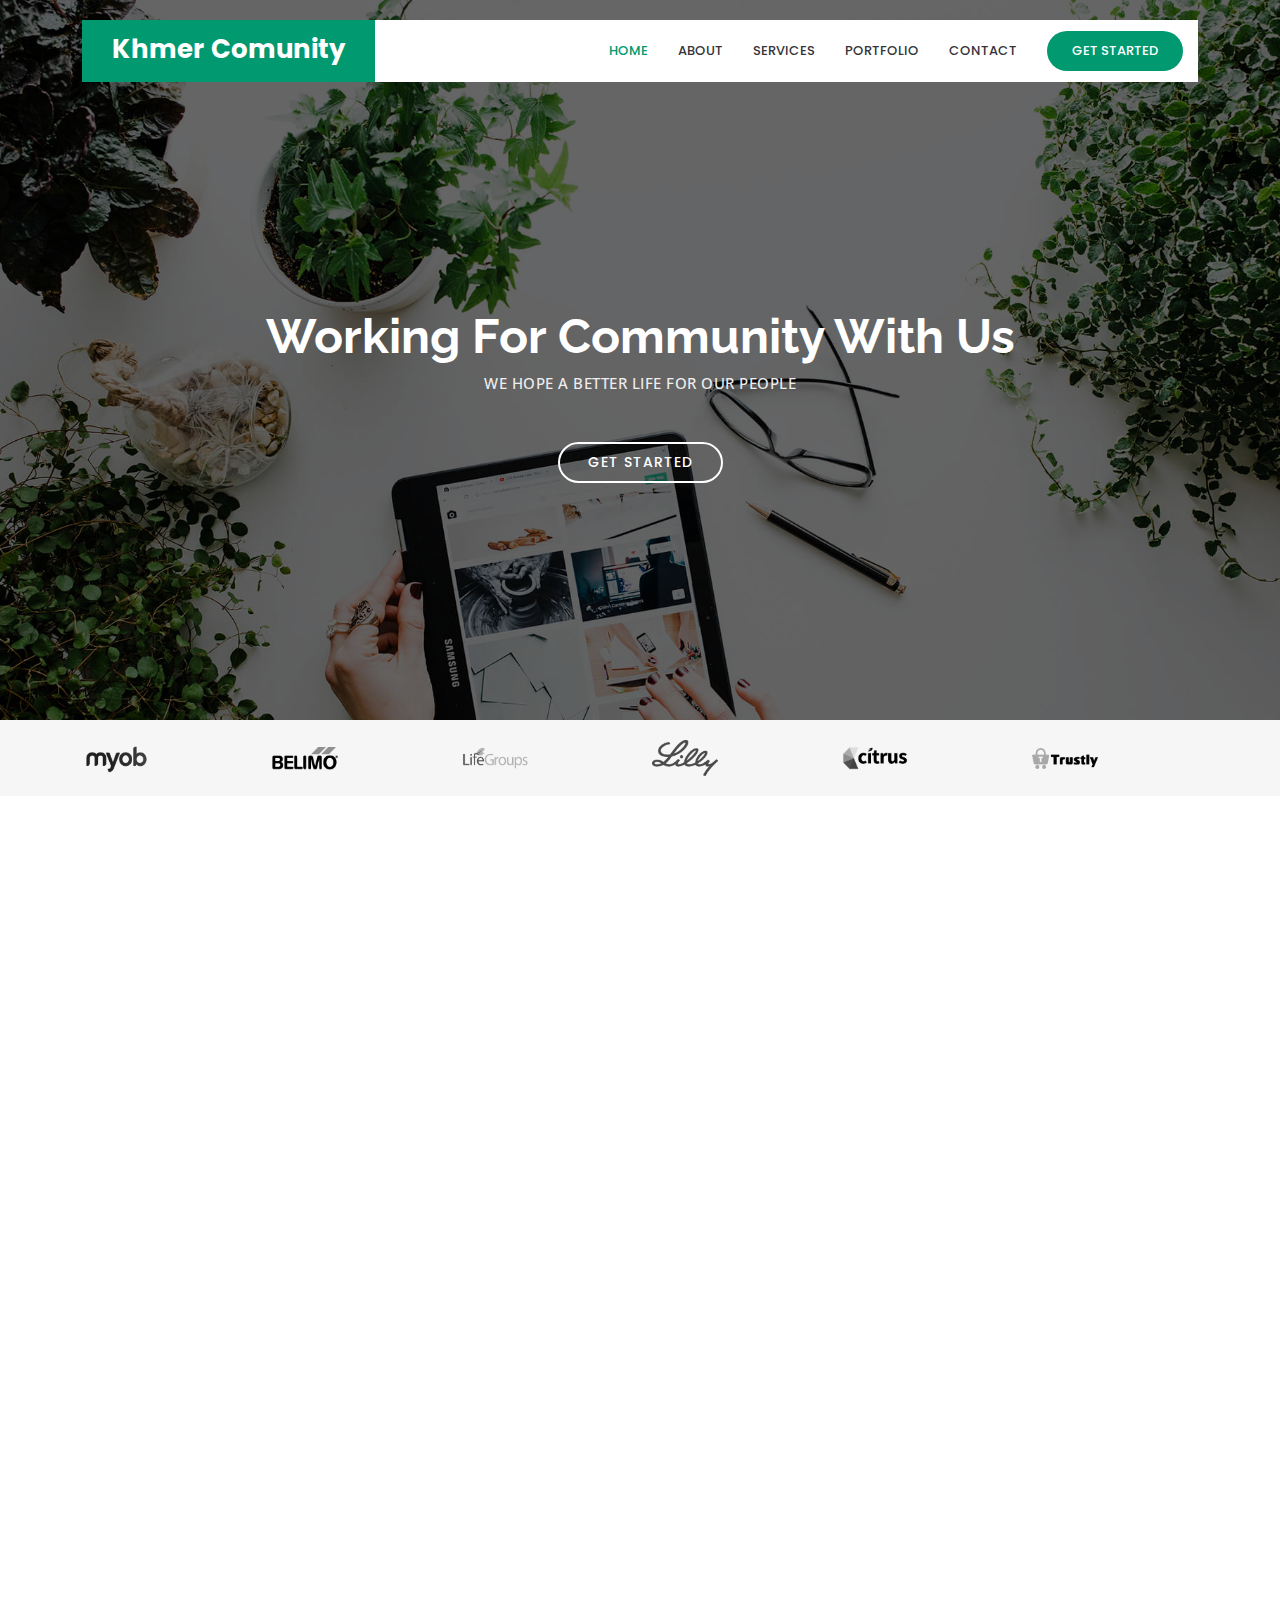
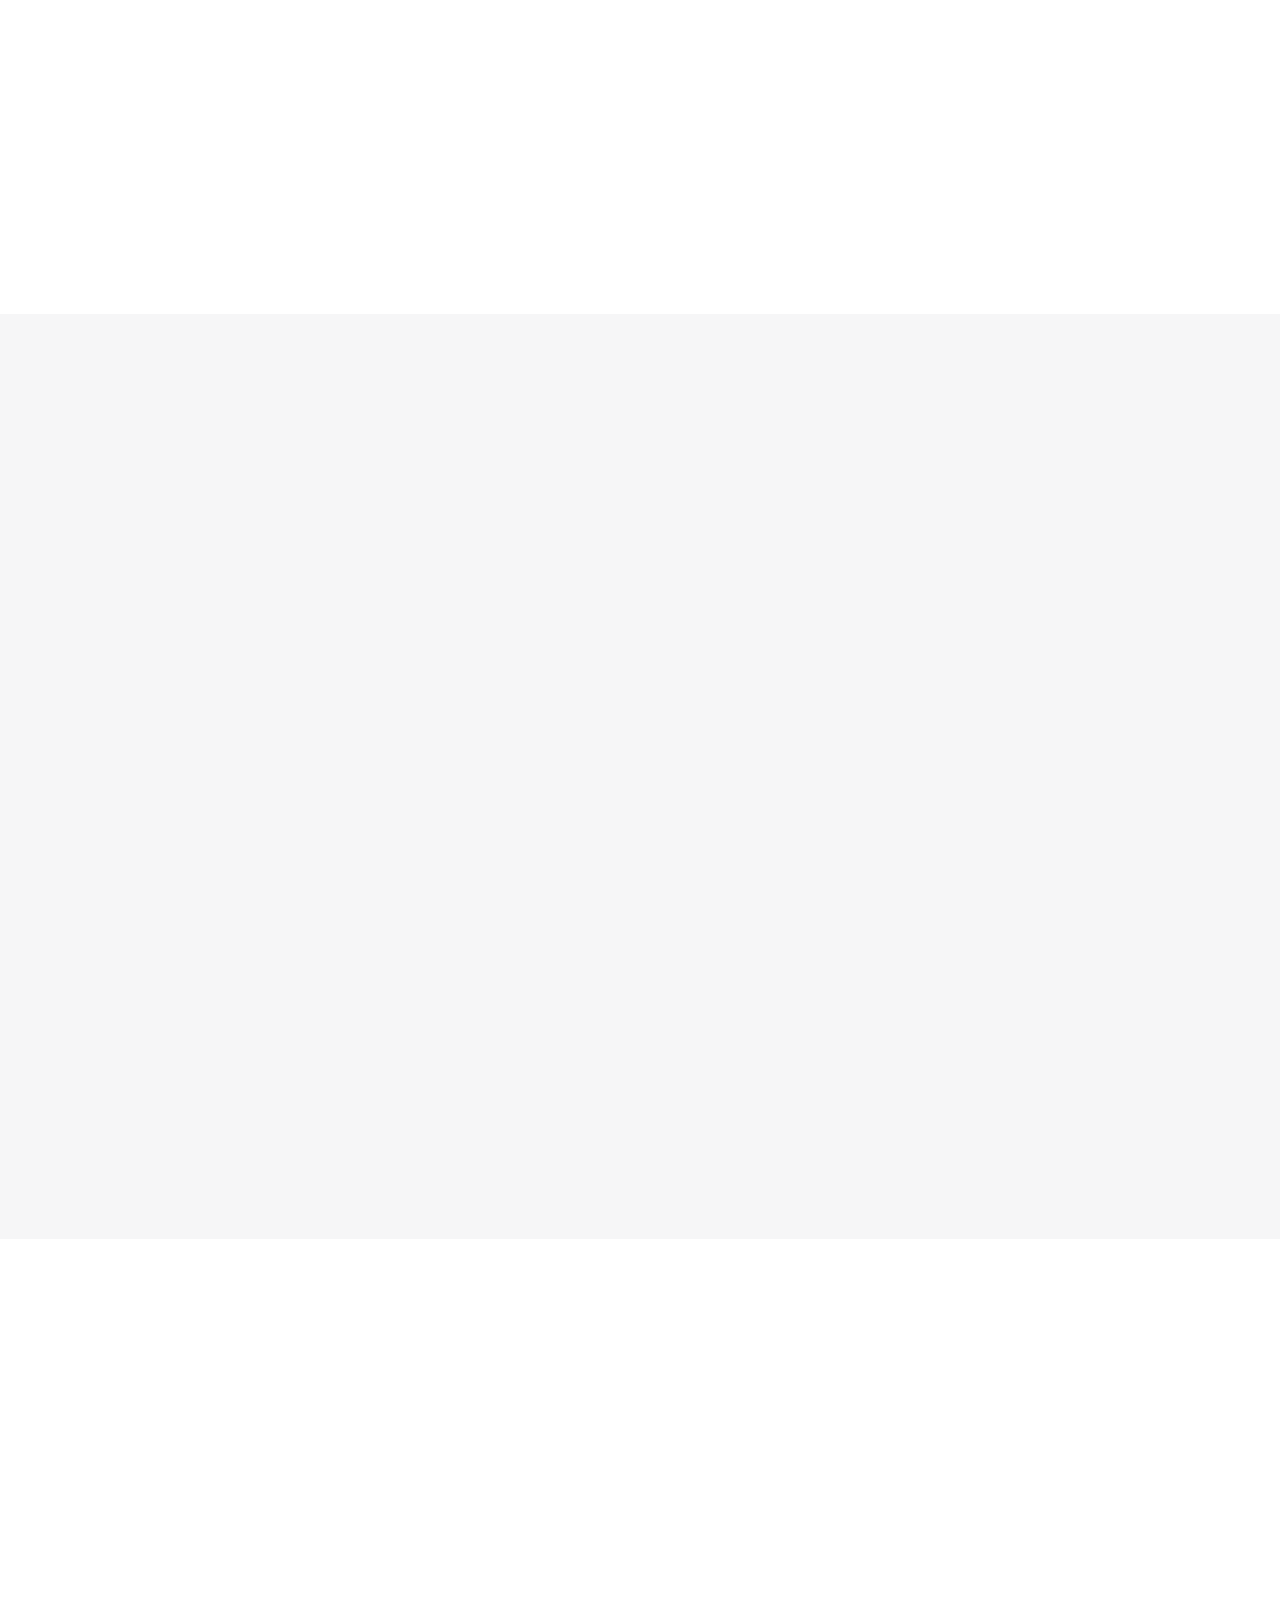
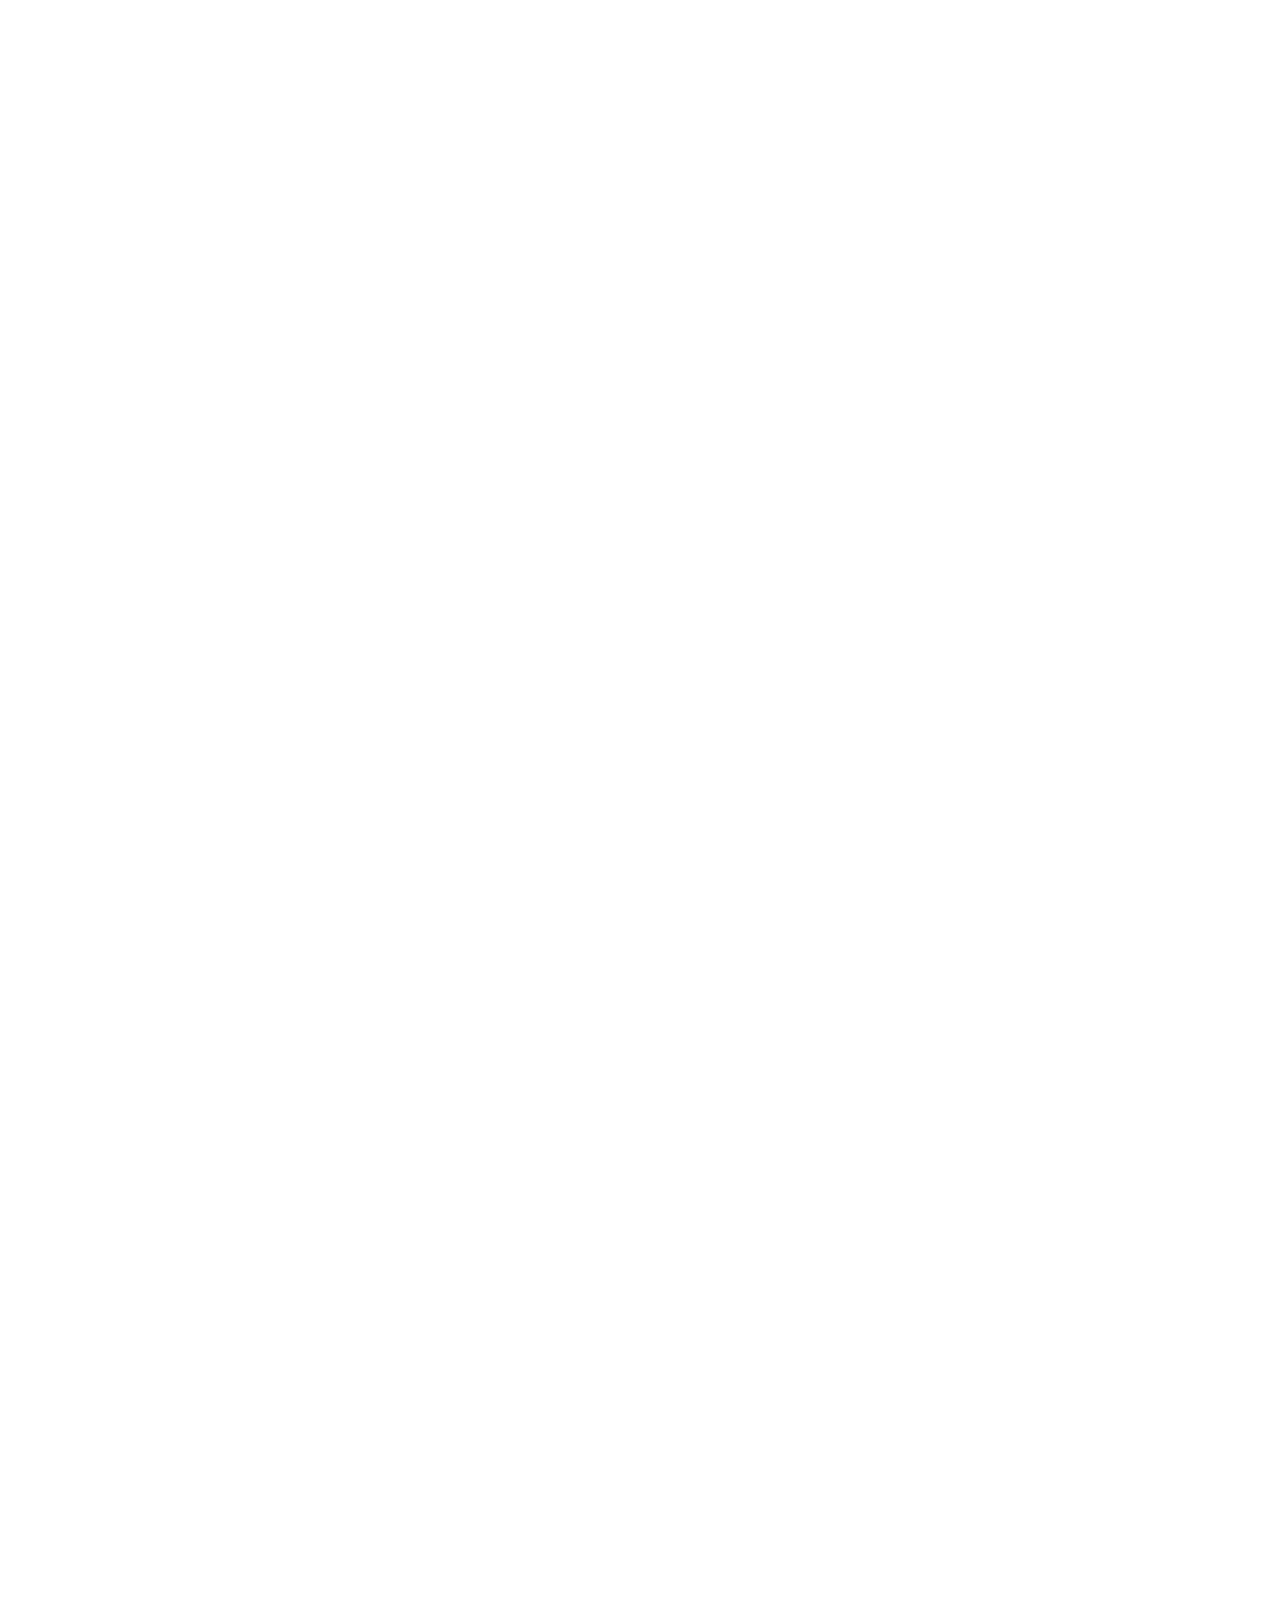
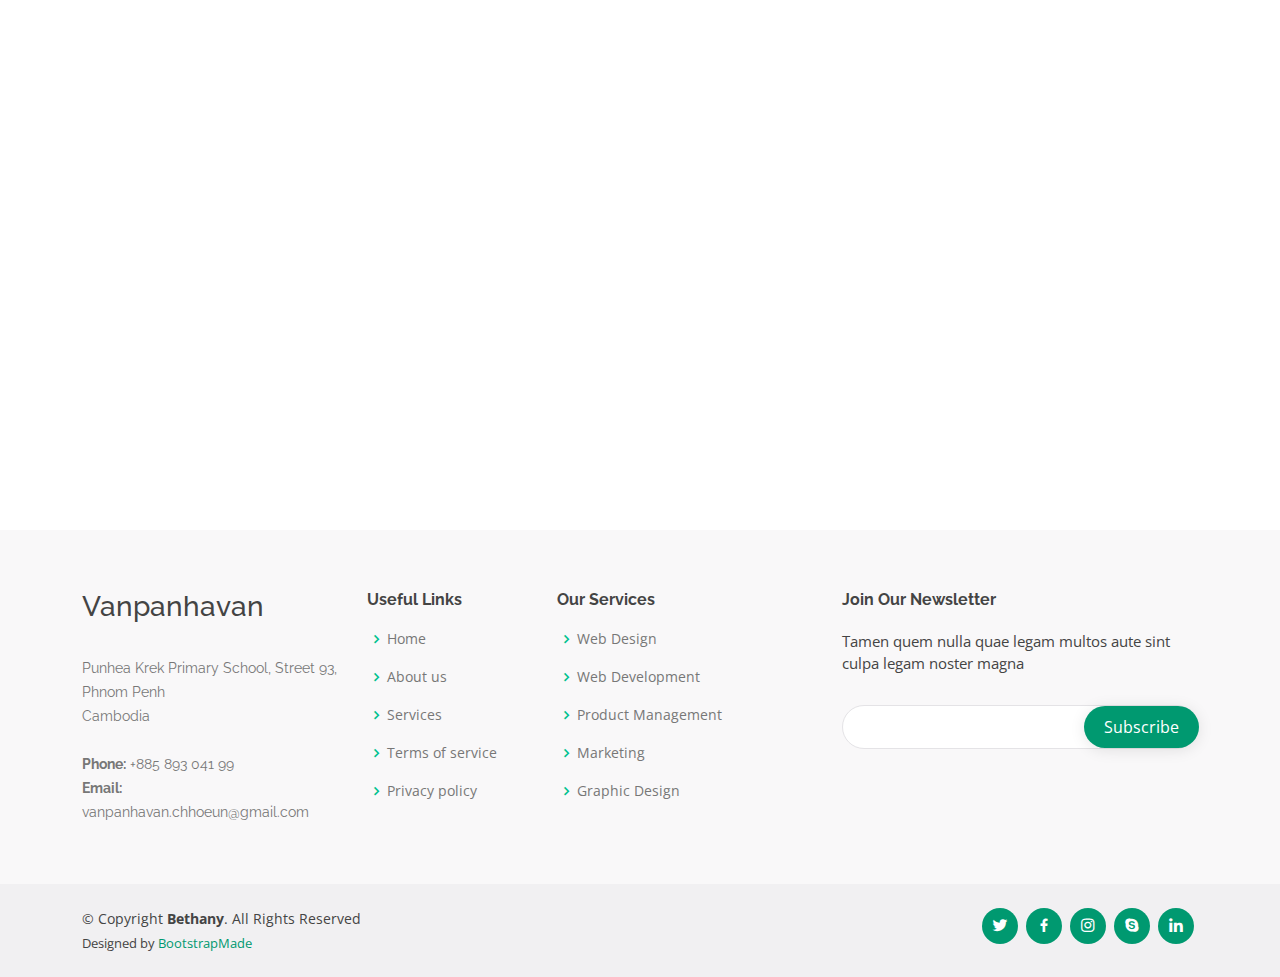
<file: index.html>
<!DOCTYPE html>
<html lang="en">

<head>
  <meta charset="utf-8">
  <meta content="width=device-width, initial-scale=1.0" name="viewport">

  <title>Khmer Community</title>
  <meta content="" name="description">
  <meta content="" name="keywords">

  <!-- Favicons -->
  <link href="assets/img/favicon.png" rel="icon">
  <link href="assets/img/apple-touch-icon.png" rel="apple-touch-icon">

  <!-- Google Fonts -->
  <link href="https://fonts.googleapis.com/css?family=Open+Sans:300,300i,400,400i,600,600i,700,700i|Raleway:300,300i,400,400i,500,500i,600,600i,700,700i|Poppins:300,300i,400,400i,500,500i,600,600i,700,700i" rel="stylesheet">

  <!-- Vendor CSS Files -->
  <link href="assets/vendor/aos/aos.css" rel="stylesheet">
  <link href="assets/vendor/bootstrap/css/bootstrap.min.css" rel="stylesheet">
  <link href="assets/vendor/bootstrap-icons/bootstrap-icons.css" rel="stylesheet">
  <link href="assets/vendor/boxicons/css/boxicons.min.css" rel="stylesheet">
  <link href="assets/vendor/glightbox/css/glightbox.min.css" rel="stylesheet">
  <link href="assets/vendor/remixicon/remixicon.css" rel="stylesheet">
  <link href="assets/vendor/swiper/swiper-bundle.min.css" rel="stylesheet">

  <!-- Template Main CSS File -->
  <link href="assets/css/style.css" rel="stylesheet">

  <!-- =======================================================
  * Template Name: Bethany
  * Updated: Mar 12 2024 with Bootstrap v5.3.3
  * Template URL: https://bootstrapmade.com/bethany-free-onepage-bootstrap-theme/
  * Author: BootstrapMade.com
  * License: https://bootstrapmade.com/license/
  ======================================================== -->
</head>

<body>

  <!-- ======= Header ======= -->
  <header id="header" class="fixed-top d-flex align-items-center">
    <div class="container">
      <div class="header-container d-flex align-items-center justify-content-between">
        <div class="logo">
          <h1 class="text-light"><a href="index.html"><span>Khmer Comunity</span></a></h1>
          <!-- Uncomment below if you prefer to use an image logo -->
          <!-- <a href="index.html"><img src="assets/img/logo.png" alt="" class="img-fluid"></a>-->
        </div>

        <nav id="navbar" class="navbar">
          <ul>
            <li><a class="nav-link scrollto active" href="#hero">Home</a></li>
            <li><a class="nav-link scrollto" href="#about">About</a></li>
            <li><a class="nav-link scrollto" href="#services">Services</a></li>
            <li><a class="nav-link scrollto " href="#portfolio">Portfolio</a></li>
            <li><a class="nav-link scrollto" href="#contact">Contact</a></li>
            <li><a class="getstarted scrollto" href="#about">Get Started</a></li>
          </ul>
          <i class="bi bi-list mobile-nav-toggle"></i>
        </nav><!-- .navbar -->

      </div><!-- End Header Container -->
    </div>
  </header><!-- End Header -->

  <!-- ======= Hero Section ======= -->
  <section id="hero" class="d-flex align-items-center">
    <div class="container text-center position-relative" data-aos="fade-in" data-aos-delay="200">
      <h1>Working For Community With Us</h1>
      <h2>We Hope a Better Life for Our People</h2>
      <a href="#about" class="btn-get-started scrollto">Get Started</a>
    </div>
  </section><!-- End Hero -->

  <main id="main">

    <!-- ======= Clients Section ======= -->
    <section id="clients" class="clients">
      <div class="container">

        <div class="row">

          <div class="col-lg-2 col-md-4 col-6 d-flex align-items-center" data-aos="zoom-in" data-aos-delay="100">
            <img src="assets/img/clients/client-1.png" class="img-fluid" alt="">
          </div>

          <div class="col-lg-2 col-md-4 col-6 d-flex align-items-center" data-aos="zoom-in" data-aos-delay="200">
            <img src="assets/img/clients/client-2.png" class="img-fluid" alt="">
          </div>

          <div class="col-lg-2 col-md-4 col-6 d-flex align-items-center" data-aos="zoom-in" data-aos-delay="300">
            <img src="assets/img/clients/client-3.png" class="img-fluid" alt="">
          </div>

          <div class="col-lg-2 col-md-4 col-6 d-flex align-items-center" data-aos="zoom-in" data-aos-delay="400">
            <img src="assets/img/clients/client-4.png" class="img-fluid" alt="">
          </div>

          <div class="col-lg-2 col-md-4 col-6 d-flex align-items-center" data-aos="zoom-in" data-aos-delay="500">
            <img src="assets/img/clients/client-5.png" class="img-fluid" alt="">
          </div>

          <div class="col-lg-2 col-md-4 col-6 d-flex align-items-center" data-aos="zoom-in" data-aos-delay="600">
            <img src="assets/img/clients/client-6.png" class="img-fluid" alt="">
          </div>

        </div>

      </div>
    </section><!-- End Clients Section -->

    <!-- ======= About Section ======= -->
    <section id="about" class="about">
      <div class="container">

        <div class="row content">
          <div class="col-lg-6" data-aos="fade-right" data-aos-delay="100">
            <h2>About Us</h2>
            <h3>Our Moto is "Bring People Together And Help One another."</h3>
          </div>
          <div class="col-lg-6 pt-4 pt-lg-0" data-aos="fade-left" data-aos-delay="200">
            <p>
             We are doing our best in this volunteer work to support communities from Cambodia. Many people especially children are pretty much live in poor environment or facing major problems like:
            </p>
            <ul>
              <li><i class="ri-check-double-line"></i> Parentless or poor child unable to study and make a living</li>
              <li><i class="ri-check-double-line"></i> Adult unable to find job due to insulficient ability</li>
              <li><i class="ri-check-double-line"></i> Surrounding environmental issues</li>
            </ul>
            <p class="fst-italic">
              Therefore in order to archieve the goal of supporting community and its people, we are really in need of your kindness toward this people, especially children for their future.
            </p>
          </div>
        </div>

      </div>
    </section><!-- End About Section -->

    <!-- ======= Why Us Section ======= -->
    <table>
      <tr>
        <section id="why-us" class="why-us">
          <div class="container">

            <div class="row">
              <div class="col-lg-4 d-flex align-items-stretch" data-aos="fade-right">
                <div class="content">
                  <h3>Why supporting our activities?</h3>
                  <p>
                    We are trust worthy as you can see all children smile and people live a better life becsuse of your blessing for them. We will also provide you tokens of love from the people there which will be as letters with photos of our various activities.
                  </p>
                </div>
                <img src="assets/img/Children.jpg" height="600" width="500">  
                <img src="assets/img/smile.jpg" height="600" width="500"  
              </div>
            </div>
          </div>  
        </section><!-- End Why Us Section -->       
      </tr>
    </table>
    <!-- ======= Services Section ======= -->
    <section id="services" class="services section-bg">
      <div class="container">

        <div class="row">
          <div class="col-lg-4">
            <div class="section-title" data-aos="fade-right">
              <h2>Services</h2>
              <p> Our activity are many various things which help those in need such as:</p>
            </div>
          </div>
          <div class="col-lg-8">
            <div class="row">
              <div class="col-md-6 d-flex align-items-stretch">
                <div class="icon-box" data-aos="zoom-in" data-aos-delay="100">
                  <div class="icon"><i class="bx bxl-dribbble"></i></div>
                  <h4><a href="">Provide a learning Center for Children</a></h4>
                  <p>We help those children by providing education in English and Khmer also many other skills which benefit them in finding job for future..</p>
                </div>
              </div>

              <div class="col-md-6 d-flex align-items-stretch mt-4 mt-lg-0">
                <div class="icon-box" data-aos="zoom-in" data-aos-delay="200">
                  <div class="icon"><i class="bx bx-file"></i></div>
                  <h4><a href="">Provide a skill Center and Find job for those in need. </a></h4>
                  <p>Adults can learn various soft and hard skills like mechanic or computer skill or communication skills which teach by our teacher. After graduated, they will be able to find jobs or our side provide to them. </p>
                </div>
              </div>

              <div class="col-md-6 d-flex align-items-stretch mt-4">
                <div class="icon-box" data-aos="zoom-in" data-aos-delay="300">
                  <div class="icon"><i class="bx bx-tachometer"></i></div>
                  <h4><a href="">Help in rural area</a></h4>
                  <p>We help our rural community by provide some knowledge on agriculture or technical skill for many poor people in order for them to work hard and make more profit.</p>
                </div>
              </div>

              <div class="col-md-6 d-flex align-items-stretch mt-4">
                <div class="icon-box" data-aos="zoom-in" data-aos-delay="300">
                  <div class="icon"><i class="bx bx-tachometer"></i></div>
                  <h4><a href="">Caring for our environment</a></h4>
                  <p>Our members often volunteer for helping the environment with varous organizations and work to our best solving problems like deforestation, plastic on land, bad quality water and many other. We often have oportunity to work for community like plant trees, help in agriculture and sustainable, and give our best in spread news of environmental friendly. </p>
                </div>
              </div>

            </div>
          </div>
        </div>

      </div>
    </section><!-- End Services Section -->

    <!-- ======= Portfolio Section ======= -->
    <section id="portfolio" class="portfolio">
      <div class="container">

        <div class="section-title" data-aos="fade-left">
          <h2>Portfolio</h2>
        </div>

        <div class="row" data-aos="fade-up" data-aos-delay="100">
          <div class="col-lg-12 d-flex justify-content-center">
            <ul id="portfolio-flters">
              <li data-filter="*" class="filter-active">All</li>
              <li data-filter=".filter-app">Learning Center</li>
              <li data-filter=".filter-card">Skill Center</li>
              <li data-filter=".filter-web">Environmental Activity</li>
            </ul>
          </div>
        </div>

        <div class="row portfolio-container" data-aos="fade-up" data-aos-delay="200">

          <div class="col-lg-4 col-md-6 portfolio-item filter-app">
            <div class="portfolio-wrap">
              <img src="assets/img/portfolio/portfolio-1.jpg" class="img-fluid" alt="">
              <div class="portfolio-info">
                <h4>Learning Center 1</h4>
                <p>Learning Center</p>
                <div class="portfolio-links">
                  <a href="assets/img/portfolio/portfolio-1.jpg" data-gallery="portfolioGallery" class="portfolio-lightbox" title="App 1"><i class="bx bx-plus"></i></a>
                  <a href="portfolio-details.html" title="More Details"><i class="bx bx-link"></i></a>
                </div>
              </div>
            </div>
          </div>

          <div class="col-lg-4 col-md-6 portfolio-item filter-web">
            <div class="portfolio-wrap">
              <img src="assets/img/portfolio/portfolio-2.jpg" class="img-fluid" alt="">
              <div class="portfolio-info">
                <h4>Learning Center 2</h4>
                <p>Learning Center</p>
                <div class="portfolio-links">
                  <a href="assets/img/portfolio/portfolio-2.jpg" data-gallery="portfolioGallery" class="portfolio-lightbox" title="Web 3"><i class="bx bx-plus"></i></a>
                  <a href="portfolio-details.html" title="More Details"><i class="bx bx-link"></i></a>
                </div>
              </div>
            </div>
          </div>

          <div class="col-lg-4 col-md-6 portfolio-item filter-app">
            <div class="portfolio-wrap">
              <img src="assets/img/portfolio/portfolio-3.jpg" class="img-fluid" alt="">
              <div class="portfolio-info">
                <h4>Learning Center 3</h4>
                <p>Learning Center</p>
                <div class="portfolio-links">
                  <a href="assets/img/portfolio/portfolio-3.jpg" data-gallery="portfolioGallery" class="portfolio-lightbox" title="App 2"><i class="bx bx-plus"></i></a>
                  <a href="portfolio-details.html" title="More Details"><i class="bx bx-link"></i></a>
                </div>
              </div>
            </div>
          </div>

          <div class="col-lg-4 col-md-6 portfolio-item filter-card">
            <div class="portfolio-wrap">
              <img src="assets/img/portfolio/portfolio-4.jpg" class="img-fluid" alt="">
              <div class="portfolio-info">
                <h4>Skill Center 1</h4>
                <p>Skill Center</p>
                <div class="portfolio-links">
                  <a href="assets/img/portfolio/portfolio-4.jpg" data-gallery="portfolioGallery" class="portfolio-lightbox" title="Card 2"><i class="bx bx-plus"></i></a>
                  <a href="portfolio-details.html" title="More Details"><i class="bx bx-link"></i></a>
                </div>
              </div>
            </div>
          </div>

          <div class="col-lg-4 col-md-6 portfolio-item filter-web">
            <div class="portfolio-wrap">
              <img src="assets/img/portfolio/portfolio-5.jpg" class="img-fluid" alt="">
              <div class="portfolio-info">
                <h4>Skill Center 2</h4>
                <p>Skill Center</p>
                <div class="portfolio-links">
                  <a href="assets/img/portfolio/portfolio-5.jpg" data-gallery="portfolioGallery" class="portfolio-lightbox" title="Web 2"><i class="bx bx-plus"></i></a>
                  <a href="portfolio-details.html" title="More Details"><i class="bx bx-link"></i></a>
                </div>
              </div>
            </div>
          </div>

          <div class="col-lg-4 col-md-6 portfolio-item filter-app">
            <div class="portfolio-wrap">
              <img src="assets/img/portfolio/portfolio-6.jpg" class="img-fluid" alt="">
              <div class="portfolio-info">
                <h4>Learning Center 2</h4>
                <p>Learning Center</p>
                <div class="portfolio-links">
                  <a href="assets/img/portfolio/portfolio-6.jpg" data-gallery="portfolioGallery" class="portfolio-lightbox" title="App 3"><i class="bx bx-plus"></i></a>
                  <a href="portfolio-details.html" title="More Details"><i class="bx bx-link"></i></a>
                </div>
              </div>
            </div>
          </div>

          <div class="col-lg-4 col-md-6 portfolio-item filter-card">
            <div class="portfolio-wrap">
              <img src="assets/img/portfolio/portfolio-7.jpg" class="img-fluid" alt="">
              <div class="portfolio-info">
                <h4>Environmental Activity 1</h4>
                <p>Environmental Activity</p>
                <div class="portfolio-links">
                  <a href="assets/img/portfolio/portfolio-7.jpg" data-gallery="portfolioGallery" class="portfolio-lightbox" title="Card 1"><i class="bx bx-plus"></i></a>
                  <a href="portfolio-details.html" title="More Details"><i class="bx bx-link"></i></a>
                </div>
              </div>
            </div>
          </div>

          <div class="col-lg-4 col-md-6 portfolio-item filter-card">
            <div class="portfolio-wrap">
              <img src="assets/img/portfolio/portfolio-8.jpg" class="img-fluid" alt="">
              <div class="portfolio-info">
                <h4>Environmental Activity 2</h4>
                <p>Environmental Activity</p>
                <div class="portfolio-links">
                  <a href="assets/img/portfolio/portfolio-8.jpg" data-gallery="portfolioGallery" class="portfolio-lightbox" title="Card 3"><i class="bx bx-plus"></i></a>
                  <a href="portfolio-details.html" title="More Details"><i class="bx bx-link"></i></a>
                </div>
              </div>
            </div>
          </div>

          <div class="col-lg-4 col-md-6 portfolio-item filter-web">
            <div class="portfolio-wrap">
              <img src="assets/img/portfolio/portfolio-9.jpg" class="img-fluid" alt="">
              <div class="portfolio-info">
                <h4>Environmental Activity 3</h4>
                <p>Environmental Activity</p>
                <div class="portfolio-links">
                  <a href="assets/img/portfolio/portfolio-9.jpg" data-gallery="portfolioGallery" class="portfolio-lightbox" title="Web 3"><i class="bx bx-plus"></i></a>
                  <a href="portfolio-details.html" title="More Details"><i class="bx bx-link"></i></a>
                </div>
              </div>
            </div>
          </div>

        </div>

      </div>
    </section><!-- End Portfolio Section -->

    <!-- ======= Contact Section ======= -->
    <section id="contact" class="contact">
      <div class="container">
        <div class="row">
          <div class="col-lg-4" data-aos="fade-right">
            <div class="section-title">
              <h2>Contact</h2>
              <p>Please Contact Us Via This Address For Information and Support.</p>
            </div>
          </div>

          <div class="col-lg-8" data-aos="fade-up" data-aos-delay="100">
            <iframe src="https://www.google.com/maps/embed?pb=!1m18!1m12!1m3!1d3908.4417665647898!2d104.91363837543031!3d11.591820588610915!2m3!1f0!2f0!3f0!3m2!1i1024!2i768!4f13.1!3m3!1m2!1s0x310953e09edcef9b%3A0x2fc6db613e5cef49!2z4Z6f4Z624Z6b4Z624Z6U4Z6L4Z6Y4Z6f4Z634Z6A4Z-S4Z6f4Z62IOGeluGeieGetuGegOGfkuGemuGfguGegA!5e0!3m2!1sen!2skh!4v1710253952737!5m2!1sen!2skh" width="600" height="450" style="border:0;" allowfullscreen="" loading="lazy" referrerpolicy="no-referrer-when-downgrade"></iframe>
            <div class="info mt-4">
              <i class="bi bi-geo-alt"></i>
              <h4>Location:</h4>
              <p>Punhea Krek Primary School, Street 93, Phnom Penh</p>
            </div>
            <div class="row">
              <div class="col-lg-6 mt-4">
                <div class="info">
                  <i class="bi bi-envelope"></i>
                  <h4>Email:</h4>
                  <p>vanpanhavan.chhoeun@gmail.com</p>
                </div>
              </div>
              <div class="col-lg-6">
                <div class="info w-100 mt-4">
                  <i class="bi bi-phone"></i>
                  <h4>Call:</h4>
                  <p>+885 893 041 99</p>
                </div>
              </div>
            </div>

            <form action="forms/contact.php" method="post" role="form" class="php-email-form mt-4">
              <div class="row">
                <div class="col-md-6 form-group">
                  <input type="text" name="name" class="form-control" id="name" placeholder="Your Name" required>
                </div>
                <div class="col-md-6 form-group mt-3 mt-md-0">
                  <input type="email" class="form-control" name="email" id="email" placeholder="Your Email" required>
                </div>
              </div>
              <div class="form-group mt-3">
                <input type="text" class="form-control" name="subject" id="subject" placeholder="Subject" required>
              </div>
              <div class="form-group mt-3">
                <textarea class="form-control" name="message" rows="5" placeholder="Message" required></textarea>
              </div>
              <div class="my-3">
                <div class="loading">Loading</div>
                <div class="error-message"></div>
                <div class="sent-message">Your message has been sent. Thank you!</div>
              </div>
              <div class="text-center"><button type="submit">Send Message</button></div>
            </form>
          </div>
        </div>

      </div>
    </section><!-- End Contact Section -->
  </main><!-- End #main -->

  <!-- ======= Footer ======= -->
  <footer id="footer">

    <div class="footer-top">
      <div class="container">
        <div class="row">

          <div class="col-lg-3 col-md-6 footer-contact">
            <h3>Vanpanhavan</h3>
            <p>
               <br>
               Punhea Krek Primary School, Street 93, Phnom Penh<br>
              Cambodia <br><br>
              <strong>Phone:</strong> +885 893 041 99<br>
              <strong>Email:</strong> vanpanhavan.chhoeun@gmail.com<br>
            </p>
          </div>

          <div class="col-lg-2 col-md-6 footer-links">
            <h4>Useful Links</h4>
            <ul>
              <li><i class="bx bx-chevron-right"></i> <a href="#">Home</a></li>
              <li><i class="bx bx-chevron-right"></i> <a href="#">About us</a></li>
              <li><i class="bx bx-chevron-right"></i> <a href="#">Services</a></li>
              <li><i class="bx bx-chevron-right"></i> <a href="#">Terms of service</a></li>
              <li><i class="bx bx-chevron-right"></i> <a href="#">Privacy policy</a></li>
            </ul>
          </div>

          <div class="col-lg-3 col-md-6 footer-links">
            <h4>Our Services</h4>
            <ul>
              <li><i class="bx bx-chevron-right"></i> <a href="#">Web Design</a></li>
              <li><i class="bx bx-chevron-right"></i> <a href="#">Web Development</a></li>
              <li><i class="bx bx-chevron-right"></i> <a href="#">Product Management</a></li>
              <li><i class="bx bx-chevron-right"></i> <a href="#">Marketing</a></li>
              <li><i class="bx bx-chevron-right"></i> <a href="#">Graphic Design</a></li>
            </ul>
          </div>

          <div class="col-lg-4 col-md-6 footer-newsletter">
            <h4>Join Our Newsletter</h4>
            <p>Tamen quem nulla quae legam multos aute sint culpa legam noster magna</p>
            <form action="" method="post">
              <input type="email" name="email"><input type="submit" value="Subscribe">
            </form>
          </div>

        </div>
      </div>
    </div>

    <div class="container d-md-flex py-4">

      <div class="me-md-auto text-center text-md-start">
        <div class="copyright">
          &copy; Copyright <strong><span>Bethany</span></strong>. All Rights Reserved
        </div>
        <div class="credits">
          <!-- All the links in the footer should remain intact. -->
          <!-- You can delete the links only if you purchased the pro version. -->
          <!-- Licensing information: https://bootstrapmade.com/license/ -->
          <!-- Purchase the pro version with working PHP/AJAX contact form: https://bootstrapmade.com/bethany-free-onepage-bootstrap-theme/ -->
          Designed by <a href="https://bootstrapmade.com/">BootstrapMade</a>
        </div>
      </div>
      <div class="social-links text-center text-md-right pt-3 pt-md-0">
        <a href="#" class="twitter"><i class="bx bxl-twitter"></i></a>
        <a href="#" class="facebook"><i class="bx bxl-facebook"></i></a>
        <a href="#" class="instagram"><i class="bx bxl-instagram"></i></a>
        <a href="#" class="google-plus"><i class="bx bxl-skype"></i></a>
        <a href="#" class="linkedin"><i class="bx bxl-linkedin"></i></a>
      </div>
    </div>
  </footer><!-- End Footer -->

  <a href="#" class="back-to-top d-flex align-items-center justify-content-center"><i class="bi bi-arrow-up-short"></i></a>

  <!-- Vendor JS Files -->
  <script src="assets/vendor/purecounter/purecounter_vanilla.js"></script>
  <script src="assets/vendor/aos/aos.js"></script>
  <script src="assets/vendor/bootstrap/js/bootstrap.bundle.min.js"></script>
  <script src="assets/vendor/glightbox/js/glightbox.min.js"></script>
  <script src="assets/vendor/isotope-layout/isotope.pkgd.min.js"></script>
  <script src="assets/vendor/swiper/swiper-bundle.min.js"></script>
  <script src="assets/vendor/php-email-form/validate.js"></script>

  <!-- Template Main JS File -->
  <script src="assets/js/main.js"></script>

</body>

</html>
</file>
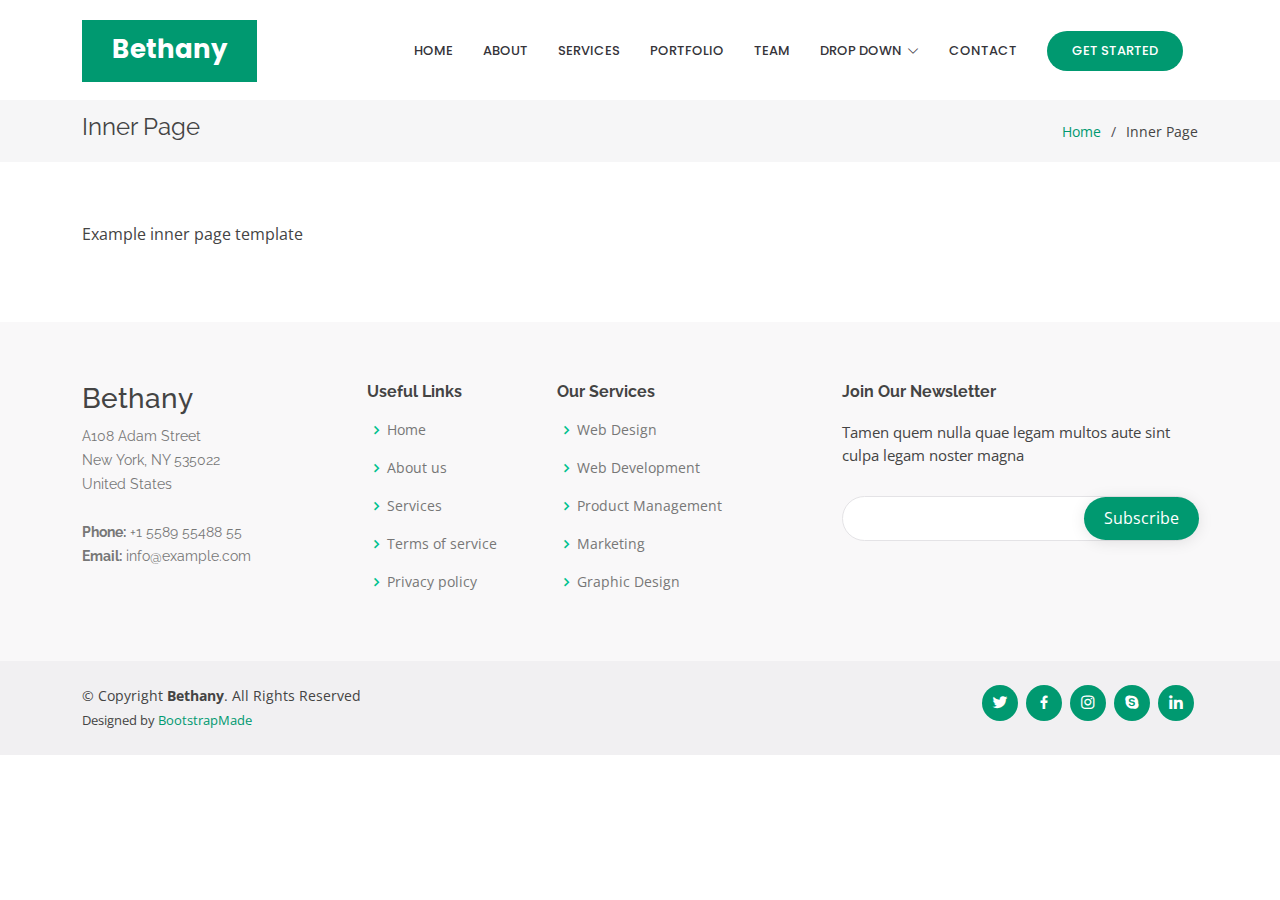
<file: inner-page.html>
<!DOCTYPE html>
<html lang="en">

<head>
  <meta charset="utf-8">
  <meta content="width=device-width, initial-scale=1.0" name="viewport">

  <title>Inner Page - Bethany Bootstrap Template</title>
  <meta content="" name="description">
  <meta content="" name="keywords">

  <!-- Favicons -->
  <link href="assets/img/favicon.png" rel="icon">
  <link href="assets/img/apple-touch-icon.png" rel="apple-touch-icon">

  <!-- Google Fonts -->
  <link href="https://fonts.googleapis.com/css?family=Open+Sans:300,300i,400,400i,600,600i,700,700i|Raleway:300,300i,400,400i,500,500i,600,600i,700,700i|Poppins:300,300i,400,400i,500,500i,600,600i,700,700i" rel="stylesheet">

  <!-- Vendor CSS Files -->
  <link href="assets/vendor/aos/aos.css" rel="stylesheet">
  <link href="assets/vendor/bootstrap/css/bootstrap.min.css" rel="stylesheet">
  <link href="assets/vendor/bootstrap-icons/bootstrap-icons.css" rel="stylesheet">
  <link href="assets/vendor/boxicons/css/boxicons.min.css" rel="stylesheet">
  <link href="assets/vendor/glightbox/css/glightbox.min.css" rel="stylesheet">
  <link href="assets/vendor/remixicon/remixicon.css" rel="stylesheet">
  <link href="assets/vendor/swiper/swiper-bundle.min.css" rel="stylesheet">

  <!-- Template Main CSS File -->
  <link href="assets/css/style.css" rel="stylesheet">

  <!-- =======================================================
  * Template Name: Bethany
  * Updated: Mar 12 2024 with Bootstrap v5.3.3
  * Template URL: https://bootstrapmade.com/bethany-free-onepage-bootstrap-theme/
  * Author: BootstrapMade.com
  * License: https://bootstrapmade.com/license/
  ======================================================== -->
</head>

<body>

  <!-- ======= Header ======= -->
  <header id="header" class="fixed-top d-flex align-items-center">
    <div class="container">
      <div class="header-container d-flex align-items-center justify-content-between">
        <div class="logo">
          <h1 class="text-light"><a href="index.html"><span>Bethany</span></a></h1>
          <!-- Uncomment below if you prefer to use an image logo -->
          <!-- <a href="index.html"><img src="assets/img/logo.png" alt="" class="img-fluid"></a>-->
        </div>

        <nav id="navbar" class="navbar">
          <ul>
            <li><a class="nav-link scrollto " href="#hero">Home</a></li>
            <li><a class="nav-link scrollto" href="#about">About</a></li>
            <li><a class="nav-link scrollto" href="#services">Services</a></li>
            <li><a class="nav-link scrollto " href="#portfolio">Portfolio</a></li>
            <li><a class="nav-link scrollto" href="#team">Team</a></li>
            <li class="dropdown"><a href="#"><span>Drop Down</span> <i class="bi bi-chevron-down"></i></a>
              <ul>
                <li><a href="#">Drop Down 1</a></li>
                <li class="dropdown"><a href="#"><span>Deep Drop Down</span> <i class="bi bi-chevron-right"></i></a>
                  <ul>
                    <li><a href="#">Deep Drop Down 1</a></li>
                    <li><a href="#">Deep Drop Down 2</a></li>
                    <li><a href="#">Deep Drop Down 3</a></li>
                    <li><a href="#">Deep Drop Down 4</a></li>
                    <li><a href="#">Deep Drop Down 5</a></li>
                  </ul>
                </li>
                <li><a href="#">Drop Down 2</a></li>
                <li><a href="#">Drop Down 3</a></li>
                <li><a href="#">Drop Down 4</a></li>
              </ul>
            </li>
            <li><a class="nav-link scrollto" href="#contact">Contact</a></li>
            <li><a class="getstarted scrollto" href="#about">Get Started</a></li>
          </ul>
          <i class="bi bi-list mobile-nav-toggle"></i>
        </nav><!-- .navbar -->

      </div><!-- End Header Container -->
    </div>
  </header><!-- End Header -->

  <main id="main">

    <!-- ======= Breadcrumbs ======= -->
    <section class="breadcrumbs">
      <div class="container">

        <div class="d-flex justify-content-between align-items-center">
          <h2>Inner Page</h2>
          <ol>
            <li><a href="index.html">Home</a></li>
            <li>Inner Page</li>
          </ol>
        </div>

      </div>
    </section><!-- End Breadcrumbs -->

    <section class="inner-page">
      <div class="container">
        <p>
          Example inner page template
        </p>
      </div>
    </section>

  </main><!-- End #main -->

  <!-- ======= Footer ======= -->
  <footer id="footer">

    <div class="footer-top">
      <div class="container">
        <div class="row">

          <div class="col-lg-3 col-md-6 footer-contact">
            <h3>Bethany</h3>
            <p>
              A108 Adam Street <br>
              New York, NY 535022<br>
              United States <br><br>
              <strong>Phone:</strong> +1 5589 55488 55<br>
              <strong>Email:</strong> info@example.com<br>
            </p>
          </div>

          <div class="col-lg-2 col-md-6 footer-links">
            <h4>Useful Links</h4>
            <ul>
              <li><i class="bx bx-chevron-right"></i> <a href="#">Home</a></li>
              <li><i class="bx bx-chevron-right"></i> <a href="#">About us</a></li>
              <li><i class="bx bx-chevron-right"></i> <a href="#">Services</a></li>
              <li><i class="bx bx-chevron-right"></i> <a href="#">Terms of service</a></li>
              <li><i class="bx bx-chevron-right"></i> <a href="#">Privacy policy</a></li>
            </ul>
          </div>

          <div class="col-lg-3 col-md-6 footer-links">
            <h4>Our Services</h4>
            <ul>
              <li><i class="bx bx-chevron-right"></i> <a href="#">Web Design</a></li>
              <li><i class="bx bx-chevron-right"></i> <a href="#">Web Development</a></li>
              <li><i class="bx bx-chevron-right"></i> <a href="#">Product Management</a></li>
              <li><i class="bx bx-chevron-right"></i> <a href="#">Marketing</a></li>
              <li><i class="bx bx-chevron-right"></i> <a href="#">Graphic Design</a></li>
            </ul>
          </div>

          <div class="col-lg-4 col-md-6 footer-newsletter">
            <h4>Join Our Newsletter</h4>
            <p>Tamen quem nulla quae legam multos aute sint culpa legam noster magna</p>
            <form action="" method="post">
              <input type="email" name="email"><input type="submit" value="Subscribe">
            </form>
          </div>

        </div>
      </div>
    </div>

    <div class="container d-md-flex py-4">

      <div class="me-md-auto text-center text-md-start">
        <div class="copyright">
          &copy; Copyright <strong><span>Bethany</span></strong>. All Rights Reserved
        </div>
        <div class="credits">
          <!-- All the links in the footer should remain intact. -->
          <!-- You can delete the links only if you purchased the pro version. -->
          <!-- Licensing information: https://bootstrapmade.com/license/ -->
          <!-- Purchase the pro version with working PHP/AJAX contact form: https://bootstrapmade.com/bethany-free-onepage-bootstrap-theme/ -->
          Designed by <a href="https://bootstrapmade.com/">BootstrapMade</a>
        </div>
      </div>
      <div class="social-links text-center text-md-right pt-3 pt-md-0">
        <a href="#" class="twitter"><i class="bx bxl-twitter"></i></a>
        <a href="#" class="facebook"><i class="bx bxl-facebook"></i></a>
        <a href="#" class="instagram"><i class="bx bxl-instagram"></i></a>
        <a href="#" class="google-plus"><i class="bx bxl-skype"></i></a>
        <a href="#" class="linkedin"><i class="bx bxl-linkedin"></i></a>
      </div>
    </div>
  </footer><!-- End Footer -->

  <a href="#" class="back-to-top d-flex align-items-center justify-content-center"><i class="bi bi-arrow-up-short"></i></a>

  <!-- Vendor JS Files -->
  <script src="assets/vendor/purecounter/purecounter_vanilla.js"></script>
  <script src="assets/vendor/aos/aos.js"></script>
  <script src="assets/vendor/bootstrap/js/bootstrap.bundle.min.js"></script>
  <script src="assets/vendor/glightbox/js/glightbox.min.js"></script>
  <script src="assets/vendor/isotope-layout/isotope.pkgd.min.js"></script>
  <script src="assets/vendor/swiper/swiper-bundle.min.js"></script>
  <script src="assets/vendor/php-email-form/validate.js"></script>

  <!-- Template Main JS File -->
  <script src="assets/js/main.js"></script>

</body>

</html>
</file>
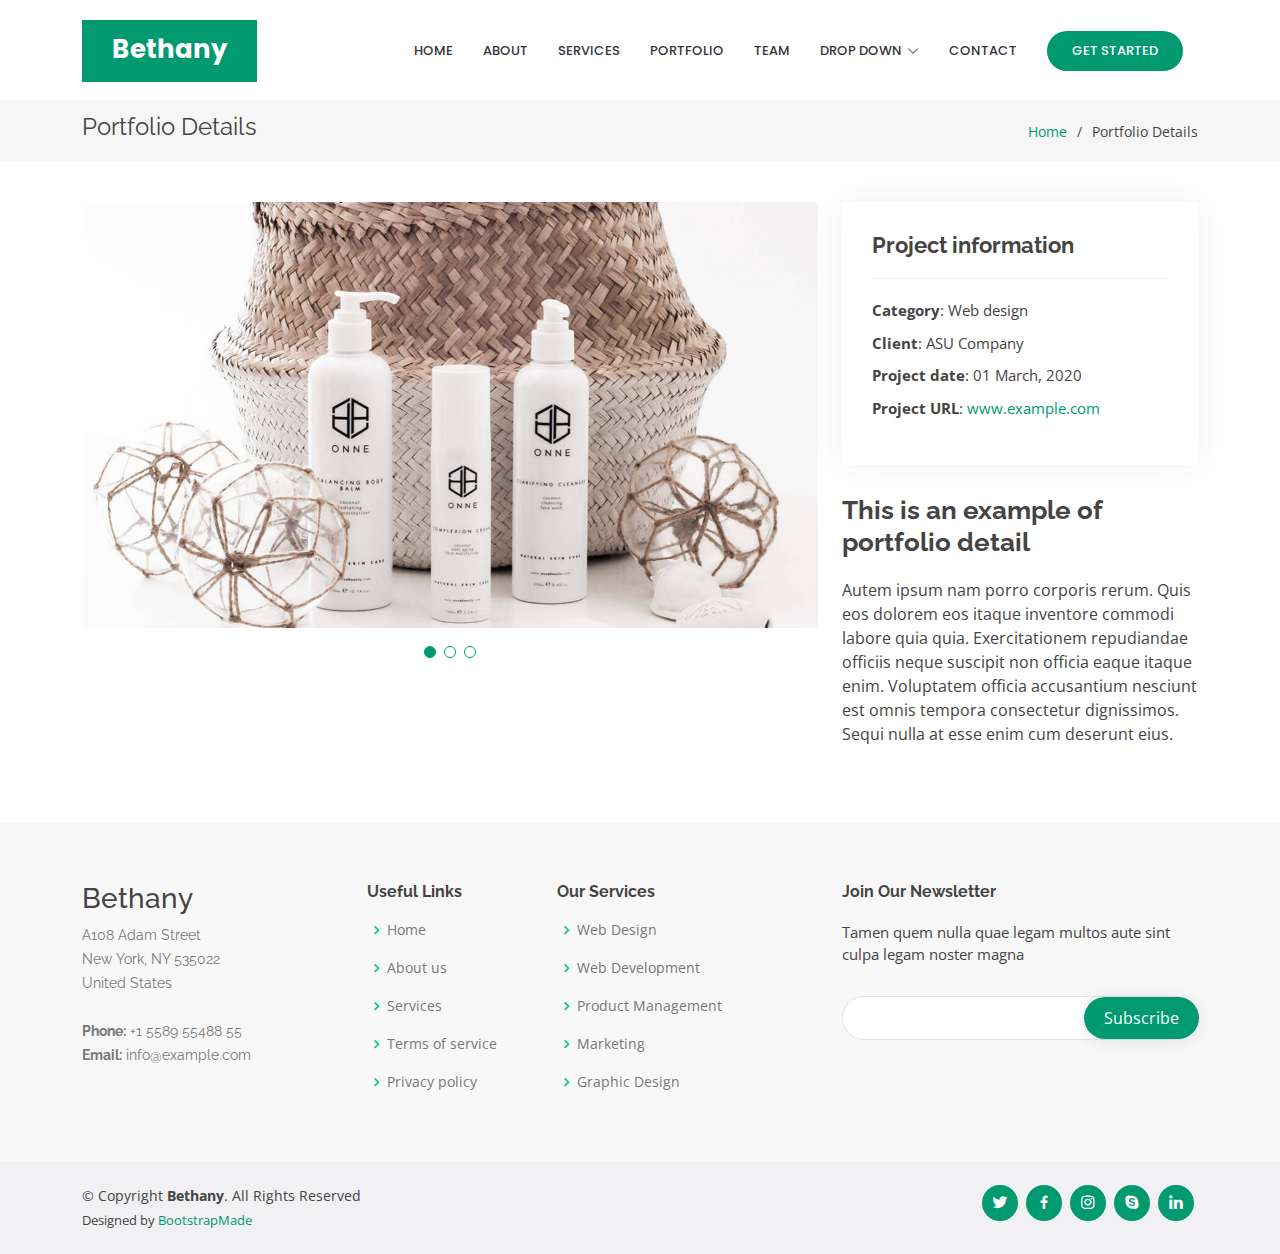
<file: portfolio-details.html>
<!DOCTYPE html>
<html lang="en">

<head>
  <meta charset="utf-8">
  <meta content="width=device-width, initial-scale=1.0" name="viewport">

  <title>Portfolio Details - Bethany Bootstrap Template</title>
  <meta content="" name="description">
  <meta content="" name="keywords">

  <!-- Favicons -->
  <link href="assets/img/favicon.png" rel="icon">
  <link href="assets/img/apple-touch-icon.png" rel="apple-touch-icon">

  <!-- Google Fonts -->
  <link href="https://fonts.googleapis.com/css?family=Open+Sans:300,300i,400,400i,600,600i,700,700i|Raleway:300,300i,400,400i,500,500i,600,600i,700,700i|Poppins:300,300i,400,400i,500,500i,600,600i,700,700i" rel="stylesheet">

  <!-- Vendor CSS Files -->
  <link href="assets/vendor/aos/aos.css" rel="stylesheet">
  <link href="assets/vendor/bootstrap/css/bootstrap.min.css" rel="stylesheet">
  <link href="assets/vendor/bootstrap-icons/bootstrap-icons.css" rel="stylesheet">
  <link href="assets/vendor/boxicons/css/boxicons.min.css" rel="stylesheet">
  <link href="assets/vendor/glightbox/css/glightbox.min.css" rel="stylesheet">
  <link href="assets/vendor/remixicon/remixicon.css" rel="stylesheet">
  <link href="assets/vendor/swiper/swiper-bundle.min.css" rel="stylesheet">

  <!-- Template Main CSS File -->
  <link href="assets/css/style.css" rel="stylesheet">

  <!-- =======================================================
  * Template Name: Bethany
  * Updated: Mar 12 2024 with Bootstrap v5.3.3
  * Template URL: https://bootstrapmade.com/bethany-free-onepage-bootstrap-theme/
  * Author: BootstrapMade.com
  * License: https://bootstrapmade.com/license/
  ======================================================== -->
</head>

<body>

  <!-- ======= Header ======= -->
  <header id="header" class="fixed-top d-flex align-items-center">
    <div class="container">
      <div class="header-container d-flex align-items-center justify-content-between">
        <div class="logo">
          <h1 class="text-light"><a href="index.html"><span>Bethany</span></a></h1>
          <!-- Uncomment below if you prefer to use an image logo -->
          <!-- <a href="index.html"><img src="assets/img/logo.png" alt="" class="img-fluid"></a>-->
        </div>

        <nav id="navbar" class="navbar">
          <ul>
            <li><a class="nav-link scrollto " href="#hero">Home</a></li>
            <li><a class="nav-link scrollto" href="#about">About</a></li>
            <li><a class="nav-link scrollto" href="#services">Services</a></li>
            <li><a class="nav-link scrollto " href="#portfolio">Portfolio</a></li>
            <li><a class="nav-link scrollto" href="#team">Team</a></li>
            <li class="dropdown"><a href="#"><span>Drop Down</span> <i class="bi bi-chevron-down"></i></a>
              <ul>
                <li><a href="#">Drop Down 1</a></li>
                <li class="dropdown"><a href="#"><span>Deep Drop Down</span> <i class="bi bi-chevron-right"></i></a>
                  <ul>
                    <li><a href="#">Deep Drop Down 1</a></li>
                    <li><a href="#">Deep Drop Down 2</a></li>
                    <li><a href="#">Deep Drop Down 3</a></li>
                    <li><a href="#">Deep Drop Down 4</a></li>
                    <li><a href="#">Deep Drop Down 5</a></li>
                  </ul>
                </li>
                <li><a href="#">Drop Down 2</a></li>
                <li><a href="#">Drop Down 3</a></li>
                <li><a href="#">Drop Down 4</a></li>
              </ul>
            </li>
            <li><a class="nav-link scrollto" href="#contact">Contact</a></li>
            <li><a class="getstarted scrollto" href="#about">Get Started</a></li>
          </ul>
          <i class="bi bi-list mobile-nav-toggle"></i>
        </nav><!-- .navbar -->

      </div><!-- End Header Container -->
    </div>
  </header><!-- End Header -->

  <main id="main">

    <!-- ======= Breadcrumbs ======= -->
    <section id="breadcrumbs" class="breadcrumbs">
      <div class="container">

        <div class="d-flex justify-content-between align-items-center">
          <h2>Portfolio Details</h2>
          <ol>
            <li><a href="index.html">Home</a></li>
            <li>Portfolio Details</li>
          </ol>
        </div>

      </div>
    </section><!-- End Breadcrumbs -->

    <!-- ======= Portfolio Details Section ======= -->
    <section id="portfolio-details" class="portfolio-details">
      <div class="container">

        <div class="row gy-4">

          <div class="col-lg-8">
            <div class="portfolio-details-slider swiper">
              <div class="swiper-wrapper align-items-center">

                <div class="swiper-slide">
                  <img src="assets/img/portfolio/portfolio-details-1.jpg" alt="">
                </div>

                <div class="swiper-slide">
                  <img src="assets/img/portfolio/portfolio-details-2.jpg" alt="">
                </div>

                <div class="swiper-slide">
                  <img src="assets/img/portfolio/portfolio-details-3.jpg" alt="">
                </div>

              </div>
              <div class="swiper-pagination"></div>
            </div>
          </div>

          <div class="col-lg-4">
            <div class="portfolio-info">
              <h3>Project information</h3>
              <ul>
                <li><strong>Category</strong>: Web design</li>
                <li><strong>Client</strong>: ASU Company</li>
                <li><strong>Project date</strong>: 01 March, 2020</li>
                <li><strong>Project URL</strong>: <a href="#">www.example.com</a></li>
              </ul>
            </div>
            <div class="portfolio-description">
              <h2>This is an example of portfolio detail</h2>
              <p>
                Autem ipsum nam porro corporis rerum. Quis eos dolorem eos itaque inventore commodi labore quia quia. Exercitationem repudiandae officiis neque suscipit non officia eaque itaque enim. Voluptatem officia accusantium nesciunt est omnis tempora consectetur dignissimos. Sequi nulla at esse enim cum deserunt eius.
              </p>
            </div>
          </div>

        </div>

      </div>
    </section><!-- End Portfolio Details Section -->

  </main><!-- End #main -->

  <!-- ======= Footer ======= -->
  <footer id="footer">

    <div class="footer-top">
      <div class="container">
        <div class="row">

          <div class="col-lg-3 col-md-6 footer-contact">
            <h3>Bethany</h3>
            <p>
              A108 Adam Street <br>
              New York, NY 535022<br>
              United States <br><br>
              <strong>Phone:</strong> +1 5589 55488 55<br>
              <strong>Email:</strong> info@example.com<br>
            </p>
          </div>

          <div class="col-lg-2 col-md-6 footer-links">
            <h4>Useful Links</h4>
            <ul>
              <li><i class="bx bx-chevron-right"></i> <a href="#">Home</a></li>
              <li><i class="bx bx-chevron-right"></i> <a href="#">About us</a></li>
              <li><i class="bx bx-chevron-right"></i> <a href="#">Services</a></li>
              <li><i class="bx bx-chevron-right"></i> <a href="#">Terms of service</a></li>
              <li><i class="bx bx-chevron-right"></i> <a href="#">Privacy policy</a></li>
            </ul>
          </div>

          <div class="col-lg-3 col-md-6 footer-links">
            <h4>Our Services</h4>
            <ul>
              <li><i class="bx bx-chevron-right"></i> <a href="#">Web Design</a></li>
              <li><i class="bx bx-chevron-right"></i> <a href="#">Web Development</a></li>
              <li><i class="bx bx-chevron-right"></i> <a href="#">Product Management</a></li>
              <li><i class="bx bx-chevron-right"></i> <a href="#">Marketing</a></li>
              <li><i class="bx bx-chevron-right"></i> <a href="#">Graphic Design</a></li>
            </ul>
          </div>

          <div class="col-lg-4 col-md-6 footer-newsletter">
            <h4>Join Our Newsletter</h4>
            <p>Tamen quem nulla quae legam multos aute sint culpa legam noster magna</p>
            <form action="" method="post">
              <input type="email" name="email"><input type="submit" value="Subscribe">
            </form>
          </div>

        </div>
      </div>
    </div>

    <div class="container d-md-flex py-4">

      <div class="me-md-auto text-center text-md-start">
        <div class="copyright">
          &copy; Copyright <strong><span>Bethany</span></strong>. All Rights Reserved
        </div>
        <div class="credits">
          <!-- All the links in the footer should remain intact. -->
          <!-- You can delete the links only if you purchased the pro version. -->
          <!-- Licensing information: https://bootstrapmade.com/license/ -->
          <!-- Purchase the pro version with working PHP/AJAX contact form: https://bootstrapmade.com/bethany-free-onepage-bootstrap-theme/ -->
          Designed by <a href="https://bootstrapmade.com/">BootstrapMade</a>
        </div>
      </div>
      <div class="social-links text-center text-md-right pt-3 pt-md-0">
        <a href="#" class="twitter"><i class="bx bxl-twitter"></i></a>
        <a href="#" class="facebook"><i class="bx bxl-facebook"></i></a>
        <a href="#" class="instagram"><i class="bx bxl-instagram"></i></a>
        <a href="#" class="google-plus"><i class="bx bxl-skype"></i></a>
        <a href="#" class="linkedin"><i class="bx bxl-linkedin"></i></a>
      </div>
    </div>
  </footer><!-- End Footer -->

  <a href="#" class="back-to-top d-flex align-items-center justify-content-center"><i class="bi bi-arrow-up-short"></i></a>

  <!-- Vendor JS Files -->
  <script src="assets/vendor/purecounter/purecounter_vanilla.js"></script>
  <script src="assets/vendor/aos/aos.js"></script>
  <script src="assets/vendor/bootstrap/js/bootstrap.bundle.min.js"></script>
  <script src="assets/vendor/glightbox/js/glightbox.min.js"></script>
  <script src="assets/vendor/isotope-layout/isotope.pkgd.min.js"></script>
  <script src="assets/vendor/swiper/swiper-bundle.min.js"></script>
  <script src="assets/vendor/php-email-form/validate.js"></script>

  <!-- Template Main JS File -->
  <script src="assets/js/main.js"></script>

</body>

</html>
</file>
<file: assets/css/style.css>
/**
* Template Name: Bethany
* Updated: Mar 12 2024 with Bootstrap v5.3.3
* Template URL: https://bootstrapmade.com/bethany-free-onepage-bootstrap-theme/
* Author: BootstrapMade.com
* License: https://bootstrapmade.com/license/
*/

/*--------------------------------------------------------------
# General
--------------------------------------------------------------*/
body {
  font-family: "Open Sans", sans-serif;
  color: #444444;
}

a {
  color: #009970;
  text-decoration: none;
}

a:hover {
  color: #00cc95;
  text-decoration: none;
}

h1,
h2,
h3,
h4,
h5,
h6 {
  font-family: "Raleway", sans-serif;
}

/*--------------------------------------------------------------
# Back to top button
--------------------------------------------------------------*/
.back-to-top {
  position: fixed;
  visibility: hidden;
  opacity: 0;
  right: 15px;
  bottom: 15px;
  z-index: 996;
  background: #009970;
  width: 40px;
  height: 40px;
  border-radius: 50px;
  transition: all 0.4s;
}

.back-to-top i {
  font-size: 28px;
  color: #fff;
  line-height: 0;
}

.back-to-top:hover {
  background: #00c28e;
  color: #fff;
}

.back-to-top.active {
  visibility: visible;
  opacity: 1;
}

/*--------------------------------------------------------------
# Disable AOS delay on mobile
--------------------------------------------------------------*/
@media screen and (max-width: 768px) {
  [data-aos-delay] {
    transition-delay: 0 !important;
  }
}

/*--------------------------------------------------------------
# Header
--------------------------------------------------------------*/
#header {
  transition: all 0.5s;
  z-index: 997;
  transition: all 0.5s;
  top: 20px;
}

#header .header-container {
  background: #fff;
}

#header.header-scrolled {
  background: #fff;
  box-shadow: 0px 2px 15px rgba(0, 0, 0, 0.1);
  top: 0;
}

#header .logo {
  overflow: hidden;
  padding: 16px 30px 12px 30px;
  background: #009970;
}

#header .logo h1 {
  font-size: 26px;
  padding: 0;
  line-height: 1;
  font-weight: 700;
  font-family: "Poppins", sans-serif;
}

#header .logo h1 a,
#header .logo h1 a:hover {
  color: #fff;
  text-decoration: none;
}

#header .logo img {
  padding: 0;
  margin: 0;
  max-height: 40px;
}

@media (max-width: 992px) {
  #header {
    box-shadow: 0px 2px 15px rgba(0, 0, 0, 0.1);
    top: 0;
    background: #009970;
  }

  #header.header-scrolled,
  #header .header-container {
    background: #009970;
  }

  #header .logo {
    padding-left: 0;
  }

  #header .logo h1 {
    font-size: 24px;
  }
}

/*--------------------------------------------------------------
# Navigation Menu
--------------------------------------------------------------*/
/**
* Desktop Navigation 
*/
.navbar {
  padding: 0;
}

.navbar ul {
  margin: 0;
  padding: 0;
  display: flex;
  list-style: none;
  align-items: center;
}

.navbar li {
  position: relative;
}

.navbar a,
.navbar a:focus {
  display: flex;
  align-items: center;
  justify-content: space-between;
  padding: 10px 0 10px 30px;
  color: #36343a;
  transition: 0.3s;
  font-size: 13px;
  font-weight: 500;
  text-transform: uppercase;
  font-family: "Poppins", sans-serif;
  white-space: nowrap;
  transition: 0.3s;
}

.navbar a i,
.navbar a:focus i {
  font-size: 12px;
  line-height: 0;
  margin-left: 5px;
}

.navbar a:hover,
.navbar .active,
.navbar .active:focus,
.navbar li:hover>a {
  color: #009970;
}

.navbar .getstarted,
.navbar .getstarted:focus {
  background: #009970;
  padding: 10px 25px;
  margin-left: 30px;
  margin-right: 15px;
  border-radius: 50px;
  color: #fff;
}

.navbar .getstarted:hover,
.navbar .getstarted:focus:hover {
  color: #fff;
  background: #00b383;
}

.navbar .dropdown ul {
  display: block;
  position: absolute;
  left: 14px;
  top: calc(100% + 30px);
  margin: 0;
  padding: 10px 0;
  z-index: 99;
  opacity: 0;
  visibility: hidden;
  background: #fff;
  box-shadow: 0px 0px 30px rgba(127, 137, 161, 0.25);
  transition: 0.3s;
}

.navbar .dropdown ul li {
  min-width: 200px;
}

.navbar .dropdown ul a {
  padding: 10px 20px;
  text-transform: none;
  font-weight: 500;
}

.navbar .dropdown ul a i {
  font-size: 12px;
}

.navbar .dropdown ul a:hover,
.navbar .dropdown ul .active:hover,
.navbar .dropdown ul li:hover>a {
  color: #009970;
}

.navbar .dropdown:hover>ul {
  opacity: 1;
  top: 100%;
  visibility: visible;
}

.navbar .dropdown .dropdown ul {
  top: 0;
  left: calc(100% - 30px);
  visibility: hidden;
}

.navbar .dropdown .dropdown:hover>ul {
  opacity: 1;
  top: 0;
  left: 100%;
  visibility: visible;
}

@media (max-width: 1366px) {
  .navbar .dropdown .dropdown ul {
    left: -90%;
  }

  .navbar .dropdown .dropdown:hover>ul {
    left: -100%;
  }
}

/**
* Mobile Navigation 
*/
.mobile-nav-toggle {
  color: #fff;
  font-size: 28px;
  cursor: pointer;
  display: none;
  line-height: 0;
  transition: 0.5s;
}

@media (max-width: 991px) {
  .mobile-nav-toggle {
    display: block;
  }

  .navbar ul {
    display: none;
  }
}

.navbar-mobile {
  position: fixed;
  overflow: hidden;
  top: 0;
  right: 0;
  left: 0;
  bottom: 0;
  background: rgba(29, 28, 31, 0.9);
  transition: 0.3s;
  z-index: 999;
}

.navbar-mobile .mobile-nav-toggle {
  position: absolute;
  top: 15px;
  right: 15px;
}

.navbar-mobile ul {
  display: block;
  position: absolute;
  top: 55px;
  right: 15px;
  bottom: 15px;
  left: 15px;
  padding: 10px 0;
  background-color: #fff;
  overflow-y: auto;
  transition: 0.3s;
}

.navbar-mobile a,
.navbar-mobile a:focus {
  padding: 10px 20px;
  font-size: 15px;
  color: #36343a;
}

.navbar-mobile a:hover,
.navbar-mobile .active,
.navbar-mobile li:hover>a {
  color: #009970;
}

.navbar-mobile .getstarted,
.navbar-mobile .getstarted:focus {
  margin: 15px;
}

.navbar-mobile .dropdown ul {
  position: static;
  display: none;
  margin: 10px 20px;
  padding: 10px 0;
  z-index: 99;
  opacity: 1;
  visibility: visible;
  background: #fff;
  box-shadow: 0px 0px 30px rgba(127, 137, 161, 0.25);
}

.navbar-mobile .dropdown ul li {
  min-width: 200px;
}

.navbar-mobile .dropdown ul a {
  padding: 10px 20px;
}

.navbar-mobile .dropdown ul a i {
  font-size: 12px;
}

.navbar-mobile .dropdown ul a:hover,
.navbar-mobile .dropdown ul .active:hover,
.navbar-mobile .dropdown ul li:hover>a {
  color: #009970;
}

.navbar-mobile .dropdown>.dropdown-active {
  display: block;
}

/*--------------------------------------------------------------
# Hero Section
--------------------------------------------------------------*/
#hero {
  width: 100%;
  height: 80vh;
  background: url("../img/hero-bg.jpg") center center;
  background-size: cover;
  position: relative;
}

#hero .container {
  padding-top: 80px;
}

#hero:before {
  content: "";
  background: rgba(0, 0, 0, 0.6);
  position: absolute;
  bottom: 0;
  top: 0;
  left: 0;
  right: 0;
}

#hero h1 {
  margin: 0 0 10px 0;
  font-size: 48px;
  font-weight: 700;
  line-height: 56px;
  color: #fff;
}

#hero h2 {
  color: #eee;
  margin-bottom: 40px;
  font-size: 15px;
  font-weight: 500;
  font-family: "Open Sans", sans-serif;
  letter-spacing: 0.5px;
  text-transform: uppercase;
}

#hero .btn-get-started {
  font-family: "Poppins", sans-serif;
  text-transform: uppercase;
  font-weight: 500;
  font-size: 14px;
  letter-spacing: 1px;
  display: inline-block;
  padding: 8px 28px;
  border-radius: 50px;
  transition: 0.5s;
  margin: 10px;
  border: 2px solid #fff;
  color: #fff;
}

#hero .btn-get-started:hover {
  background: #009970;
  border: 2px solid #009970;
}

@media (min-width: 1024px) {
  #hero {
    background-attachment: fixed;
  }
}

@media (max-width: 768px) {
  #hero {
    height: 100vh;
  }

  #hero .container {
    padding-top: 60px;
  }

  #hero h1 {
    font-size: 32px;
    line-height: 36px;
  }
}

/*--------------------------------------------------------------
# Sections General
--------------------------------------------------------------*/
section {
  padding: 60px 0;
  overflow: hidden;
}

.section-bg {
  background-color: #f6f6f7;
}

.section-title {
  padding-bottom: 30px;
}

.section-title h2 {
  font-size: 32px;
  font-weight: bold;
  text-transform: uppercase;
  margin-bottom: 20px;
  padding-bottom: 20px;
  position: relative;
}

.section-title h2::after {
  content: "";
  position: absolute;
  display: block;
  width: 50px;
  height: 3px;
  background: #009970;
  bottom: 0;
  left: 0;
}

.section-title p {
  margin-bottom: 0;
}

/*--------------------------------------------------------------
# Clients
--------------------------------------------------------------*/
.clients {
  background: #f6f6f7;
  text-align: center;
  padding: 5px 0;
}

.clients img {
  width: 40%;
  filter: grayscale(100);
  transition: all 0.4s ease-in-out;
  display: inline-block;
  padding: 15px 0;
}

.clients img:hover {
  filter: none;
  transform: scale(1.1);
}

/*--------------------------------------------------------------
# About
--------------------------------------------------------------*/
.about .content h2 {
  font-weight: 700;
  font-size: 48px;
  line-height: 60px;
  margin-bottom: 20px;
  text-transform: uppercase;
}

.about .content h3 {
  font-weight: 500;
  line-height: 32px;
  font-size: 24px;
}

.about .content ul {
  list-style: none;
  padding: 0;
}

.about .content ul li {
  padding: 10px 0 0 28px;
  position: relative;
}

.about .content ul i {
  left: 0;
  top: 7px;
  position: absolute;
  font-size: 20px;
  color: #009970;
}

.about .content p:last-child {
  margin-bottom: 0;
}

/*--------------------------------------------------------------
# Counts
--------------------------------------------------------------*/
.counts {
  background: #009970;
  padding: 40px 0 20px 0;
  color: #fff;
}

.counts .counters span {
  font-size: 36px;
  display: block;
  font-weight: 700;
}

.counts .counters p {
  padding: 0;
  margin: 0 0 20px 0;
  font-family: "Raleway", sans-serif;
  font-size: 15px;
  font-weight: 500;
}

/*--------------------------------------------------------------
# Why Us
--------------------------------------------------------------*/
.why-us .content {
  padding: 30px;
  background: #009970;
  border-radius: 4px;
  color: #fff;
}

.why-us .content h3 {
  font-weight: 700;
  font-size: 34px;
  margin-bottom: 30px;
}

.why-us .content p {
  margin-bottom: 30px;
}

.why-us .content .more-btn {
  display: inline-block;
  background: rgba(255, 255, 255, 0.1);
  padding: 6px 30px 8px 30px;
  color: #fff;
  border-radius: 50px;
  transition: all ease-in-out 0.4s;
}

.why-us .content .more-btn i {
  font-size: 14px;
}

.why-us .content .more-btn:hover {
  color: #009970;
  background: #fff;
}

.why-us .icon-boxes .icon-box {
  text-align: center;
  border-radius: 10px;
  background: #fff;
  box-shadow: 0px 2px 15px rgba(0, 0, 0, 0.1);
  padding: 40px 30px;
  width: 100%;
  transition: 0.3s;
}

.why-us .icon-boxes .icon-box i {
  font-size: 40px;
  color: #009970;
  margin-bottom: 30px;
}

.why-us .icon-boxes .icon-box h4 {
  font-size: 20px;
  font-weight: 700;
  margin: 0 0 30px 0;
}

.why-us .icon-boxes .icon-box p {
  font-size: 15px;
  color: #848484;
}

.why-us .icon-boxes .icon-box:hover {
  box-shadow: 0px 5px 25px rgba(0, 0, 0, 0.15);
}

/*--------------------------------------------------------------
# Cta
--------------------------------------------------------------*/
.cta {
  background: linear-gradient(rgba(2, 2, 2, 0.7), rgba(0, 0, 0, 0.7)), url("../img/cta-bg.jpg") fixed center center;
  background-size: cover;
  padding: 60px 0;
}

.cta h3 {
  color: #fff;
  font-size: 28px;
  font-weight: 700;
}

.cta p {
  color: #fff;
}

.cta .cta-btn {
  font-family: "Raleway", sans-serif;
  text-transform: uppercase;
  font-weight: 600;
  font-size: 15px;
  letter-spacing: 1px;
  display: inline-block;
  padding: 8px 28px;
  border-radius: 25px;
  transition: 0.5s;
  margin-top: 10px;
  border: 2px solid #fff;
  color: #fff;
}

.cta .cta-btn:hover {
  background: #009970;
  border: 2px solid #009970;
}

/*--------------------------------------------------------------
# Services
--------------------------------------------------------------*/
.services .icon-box {
  text-align: center;
  padding: 40px 20px;
  transition: all ease-in-out 0.3s;
  background: #fff;
}

.services .icon-box .icon {
  margin: 0 auto;
  width: 64px;
  height: 64px;
  border-radius: 50px;
  border: 1px solid #009970;
  display: flex;
  align-items: center;
  justify-content: center;
  margin-bottom: 20px;
  transition: ease-in-out 0.3s;
  color: #009970;
}

.services .icon-box .icon i {
  font-size: 28px;
}

.services .icon-box h4 {
  font-weight: 700;
  margin-bottom: 15px;
  font-size: 24px;
}

.services .icon-box h4 a {
  color: #36343a;
  transition: ease-in-out 0.3s;
}

.services .icon-box p {
  line-height: 24px;
  font-size: 14px;
  margin-bottom: 0;
}

.services .icon-box:hover {
  border-color: #fff;
  box-shadow: 0px 0 25px 0 rgba(0, 0, 0, 0.1);
}

.services .icon-box:hover h4 a {
  color: #009970;
}

.services .icon-box:hover .icon {
  color: #fff;
  background: #009970;
}

/*--------------------------------------------------------------
# Portfolio
--------------------------------------------------------------*/
.portfolio .portfolio-item {
  margin-bottom: 30px;
}

.portfolio #portfolio-flters {
  padding: 0;
  margin: 0 auto 20px auto;
  list-style: none;
  text-align: center;
}

.portfolio #portfolio-flters li {
  cursor: pointer;
  display: inline-block;
  padding: 8px 16px 8px 16px;
  font-size: 14px;
  font-weight: 500;
  line-height: 1;
  text-transform: uppercase;
  color: #444444;
  margin-bottom: 5px;
  transition: all 0.3s ease-in-out;
  border-radius: 50px;
  font-family: "Poppins", sans-serif;
}

.portfolio #portfolio-flters li:hover,
.portfolio #portfolio-flters li.filter-active {
  color: #fff;
  background: #009970;
}

.portfolio #portfolio-flters li:last-child {
  margin-right: 0;
}

.portfolio .portfolio-wrap {
  transition: 0.3s;
  position: relative;
  overflow: hidden;
  z-index: 1;
  background: rgba(54, 52, 58, 0.6);
}

.portfolio .portfolio-wrap::before {
  content: "";
  background: rgba(54, 52, 58, 0.6);
  position: absolute;
  left: 0;
  right: 0;
  top: 0;
  bottom: 0;
  transition: all ease-in-out 0.3s;
  z-index: 2;
  opacity: 0;
}

.portfolio .portfolio-wrap img {
  transition: all ease-in-out 0.3s;
}

.portfolio .portfolio-wrap .portfolio-info {
  opacity: 0;
  position: absolute;
  top: 0;
  left: 0;
  right: 0;
  bottom: 0;
  z-index: 3;
  transition: all ease-in-out 0.3s;
  display: flex;
  flex-direction: column;
  justify-content: flex-end;
  align-items: center;
  padding: 20px;
}

.portfolio .portfolio-wrap .portfolio-info h4 {
  font-size: 20px;
  color: #fff;
  font-weight: 600;
}

.portfolio .portfolio-wrap .portfolio-info p {
  color: rgba(255, 255, 255, 0.7);
  font-size: 14px;
  text-transform: uppercase;
  padding: 0;
  margin: 0;
  font-style: italic;
}

.portfolio .portfolio-wrap .portfolio-links {
  text-align: center;
  z-index: 4;
}

.portfolio .portfolio-wrap .portfolio-links a {
  color: #fff;
  margin: 0 5px 0 0;
  font-size: 28px;
  display: inline-block;
  transition: 0.3s;
}

.portfolio .portfolio-wrap .portfolio-links a:hover {
  color: #00cc95;
}

.portfolio .portfolio-wrap:hover::before {
  opacity: 1;
}

.portfolio .portfolio-wrap:hover img {
  transform: scale(1.2);
}

.portfolio .portfolio-wrap:hover .portfolio-info {
  opacity: 1;
}

/*--------------------------------------------------------------
# Portfolio Details
--------------------------------------------------------------*/
.portfolio-details {
  padding-top: 40px;
}

.portfolio-details .portfolio-details-slider img {
  width: 100%;
}

.portfolio-details .portfolio-details-slider .swiper-pagination {
  margin-top: 20px;
  position: relative;
}

.portfolio-details .portfolio-details-slider .swiper-pagination .swiper-pagination-bullet {
  width: 12px;
  height: 12px;
  background-color: #fff;
  opacity: 1;
  border: 1px solid #009970;
}

.portfolio-details .portfolio-details-slider .swiper-pagination .swiper-pagination-bullet-active {
  background-color: #009970;
}

.portfolio-details .portfolio-info {
  padding: 30px;
  box-shadow: 0px 0 30px rgba(54, 52, 58, 0.08);
}

.portfolio-details .portfolio-info h3 {
  font-size: 22px;
  font-weight: 700;
  margin-bottom: 20px;
  padding-bottom: 20px;
  border-bottom: 1px solid #eee;
}

.portfolio-details .portfolio-info ul {
  list-style: none;
  padding: 0;
  font-size: 15px;
}

.portfolio-details .portfolio-info ul li+li {
  margin-top: 10px;
}

.portfolio-details .portfolio-description {
  padding-top: 30px;
}

.portfolio-details .portfolio-description h2 {
  font-size: 26px;
  font-weight: 700;
  margin-bottom: 20px;
}

.portfolio-details .portfolio-description p {
  padding: 0;
}

/*--------------------------------------------------------------
# Testimonials
--------------------------------------------------------------*/
.testimonials .testimonials-carousel,
.testimonials .testimonials-slider {
  overflow: hidden;
}

.testimonials .testimonial-item {
  box-sizing: content-box;
  padding: 30px 30px 0 30px;
  margin: 30px 15px;
  text-align: center;
  min-height: 350px;
  box-shadow: 0px 2px 12px rgba(0, 0, 0, 0.08);
  background: #fff;
}

.testimonials .testimonial-item .testimonial-img {
  width: 90px;
  border-radius: 50%;
  border: 4px solid #fff;
  margin: 0 auto;
}

.testimonials .testimonial-item h3 {
  font-size: 18px;
  font-weight: bold;
  margin: 10px 0 5px 0;
  color: #111;
}

.testimonials .testimonial-item h4 {
  font-size: 14px;
  color: #999;
  margin: 0;
}

.testimonials .testimonial-item .quote-icon-left,
.testimonials .testimonial-item .quote-icon-right {
  color: #00cc95;
  font-size: 26px;
}

.testimonials .testimonial-item .quote-icon-left {
  display: inline-block;
  left: -5px;
  position: relative;
}

.testimonials .testimonial-item .quote-icon-right {
  display: inline-block;
  right: -5px;
  position: relative;
  top: 10px;
}

.testimonials .testimonial-item p {
  font-style: italic;
  margin: 0 auto 15px auto;
}

.testimonials .swiper-pagination {
  margin-top: 20px;
  position: relative;
}

.testimonials .swiper-pagination .swiper-pagination-bullet {
  width: 12px;
  height: 12px;
  background-color: #fff;
  opacity: 1;
  border: 1px solid #009970;
}

.testimonials .swiper-pagination .swiper-pagination-bullet-active {
  background-color: #009970;
}

/*--------------------------------------------------------------
# Team
--------------------------------------------------------------*/
.team {
  background: #fff;
}

.team .member {
  position: relative;
  box-shadow: 0px 2px 15px rgba(0, 0, 0, 0.1);
  padding: 30px;
  border-radius: 10px;
  text-align: center;
}

.team .member .pic {
  overflow: hidden;
  width: 150px;
  border-radius: 50%;
  margin: 0 auto 20px auto;
}

.team .member .pic img {
  transition: ease-in-out 0.3s;
}

.team .member:hover img {
  transform: scale(1.1);
}

.team .member h4 {
  font-weight: 700;
  margin-bottom: 5px;
  font-size: 20px;
  color: #36343a;
}

.team .member span {
  display: block;
  font-size: 15px;
  padding-bottom: 10px;
  position: relative;
  font-weight: 500;
}

.team .member span::after {
  content: "";
  position: absolute;
  display: block;
  width: 50px;
  height: 1px;
  background: #b5b3ba;
  bottom: 0;
  left: 50%;
  transform: translateX(-50%);
}

.team .member p {
  margin: 10px 0 0 0;
  font-size: 14px;
}

.team .member .social {
  margin-top: 12px;
  display: flex;
  align-items: center;
  justify-content: center;
}

.team .member .social a {
  transition: ease-in-out 0.3s;
  display: flex;
  align-items: center;
  justify-content: center;
  border-radius: 50px;
  width: 32px;
  height: 32px;
  background: #a8a5ae;
}

.team .member .social a i {
  color: #fff;
  font-size: 16px;
  margin: 0 2px;
}

.team .member .social a:hover {
  background: #009970;
}

.team .member .social a+a {
  margin-left: 8px;
}

/*--------------------------------------------------------------
# Contact
--------------------------------------------------------------*/
.contact .info {
  padding: 30px;
  width: 100%;
  background: #fff;
  box-shadow: 0px 2px 15px rgba(0, 0, 0, 0.1);
}

.contact .info i {
  font-size: 20px;
  color: #fff;
  float: left;
  width: 44px;
  height: 44px;
  background: #009970;
  display: flex;
  justify-content: center;
  align-items: center;
  border-radius: 50px;
  transition: all 0.3s ease-in-out;
}

.contact .info h4 {
  padding: 0 0 0 60px;
  font-size: 22px;
  font-weight: 600;
  margin-bottom: 5px;
  color: #36343a;
}

.contact .info p {
  padding: 0 0 0 60px;
  margin-bottom: 0;
  font-size: 14px;
  color: #686470;
}

.contact .php-email-form {
  width: 100%;
  padding: 30px;
  background: #fff;
  box-shadow: 0 0 24px 0 rgba(0, 0, 0, 0.12);
}

.contact .php-email-form .form-group {
  padding-bottom: 8px;
}

.contact .php-email-form .error-message {
  display: none;
  color: #fff;
  background: #ed3c0d;
  text-align: left;
  padding: 15px;
  font-weight: 600;
}

.contact .php-email-form .error-message br+br {
  margin-top: 25px;
}

.contact .php-email-form .sent-message {
  display: none;
  color: #fff;
  background: #18d26e;
  text-align: center;
  padding: 15px;
  font-weight: 600;
}

.contact .php-email-form .loading {
  display: none;
  background: #fff;
  text-align: center;
  padding: 15px;
}

.contact .php-email-form .loading:before {
  content: "";
  display: inline-block;
  border-radius: 50%;
  width: 24px;
  height: 24px;
  margin: 0 10px -6px 0;
  border: 3px solid #18d26e;
  border-top-color: #eee;
  animation: animate-loading 1s linear infinite;
}

.contact .php-email-form input,
.contact .php-email-form textarea {
  border-radius: 0;
  box-shadow: none;
  font-size: 14px;
}

.contact .php-email-form input {
  height: 44px;
}

.contact .php-email-form textarea {
  padding: 10px 12px;
}

.contact .php-email-form button[type=submit] {
  background: #009970;
  border: 0;
  padding: 10px 30px;
  color: #fff;
  transition: 0.4s;
  border-radius: 50px;
}

.contact .php-email-form button[type=submit]:hover {
  background: #00805d;
}

@keyframes animate-loading {
  0% {
    transform: rotate(0deg);
  }

  100% {
    transform: rotate(360deg);
  }
}

/*--------------------------------------------------------------
# Breadcrumbs
--------------------------------------------------------------*/
.breadcrumbs {
  padding: 15px 0;
  background: #f6f6f7;
  margin-top: 100px;
}

.breadcrumbs h2 {
  font-size: 24px;
  line-height: 1;
  font-weight: 400;
}

.breadcrumbs ol {
  display: flex;
  flex-wrap: wrap;
  list-style: none;
  padding: 0;
  margin: 0;
  font-size: 14px;
}

.breadcrumbs ol li+li {
  padding-left: 10px;
}

.breadcrumbs ol li+li::before {
  display: inline-block;
  padding-right: 10px;
  color: #4f4c55;
  content: "/";
}

@media (max-width: 768px) {
  .breadcrumbs .d-flex {
    display: block !important;
  }

  .breadcrumbs ol {
    display: block;
  }

  .breadcrumbs ol li {
    display: inline-block;
  }
}

/*--------------------------------------------------------------
# Footer
--------------------------------------------------------------*/
#footer {
  color: #444444;
  font-size: 14px;
  background: #f1f0f2;
}

#footer .footer-top {
  padding: 60px 0 30px 0;
  background: #f9f8f9;
}

#footer .footer-top .footer-contact {
  margin-bottom: 30px;
}

#footer .footer-top .footer-contact h4 {
  font-size: 22px;
  margin: 0 0 30px 0;
  padding: 2px 0 2px 0;
  line-height: 1;
  font-weight: 700;
}

#footer .footer-top .footer-contact p {
  font-size: 14px;
  line-height: 24px;
  margin-bottom: 0;
  font-family: "Raleway", sans-serif;
  color: #777777;
}

#footer .footer-top h4 {
  font-size: 16px;
  font-weight: bold;
  color: #444444;
  position: relative;
  padding-bottom: 12px;
}

#footer .footer-top .footer-links {
  margin-bottom: 30px;
}

#footer .footer-top .footer-links ul {
  list-style: none;
  padding: 0;
  margin: 0;
}

#footer .footer-top .footer-links ul i {
  padding-right: 2px;
  color: #00c28e;
  font-size: 18px;
  line-height: 1;
}

#footer .footer-top .footer-links ul li {
  padding: 10px 0;
  display: flex;
  align-items: center;
}

#footer .footer-top .footer-links ul li:first-child {
  padding-top: 0;
}

#footer .footer-top .footer-links ul a {
  color: #777777;
  transition: 0.3s;
  display: inline-block;
  line-height: 1;
}

#footer .footer-top .footer-links ul a:hover {
  text-decoration: none;
  color: #009970;
}

#footer .footer-newsletter {
  font-size: 15px;
}

#footer .footer-newsletter h4 {
  font-size: 16px;
  font-weight: bold;
  color: #444444;
  position: relative;
  padding-bottom: 12px;
}

#footer .footer-newsletter form {
  margin-top: 30px;
  background: #fff;
  padding: 6px 10px;
  position: relative;
  border-radius: 50px;
  text-align: left;
  border: 1px solid #e4e3e6;
}

#footer .footer-newsletter form input[type=email] {
  border: 0;
  padding: 4px 8px;
  width: calc(100% - 100px);
}

#footer .footer-newsletter form input[type=submit] {
  position: absolute;
  top: 0;
  right: -2px;
  bottom: 0;
  border: 0;
  background: none;
  font-size: 16px;
  padding: 0 20px;
  background: #009970;
  color: #fff;
  transition: 0.3s;
  border-radius: 50px;
  box-shadow: 0px 2px 15px rgba(0, 0, 0, 0.1);
}

#footer .footer-newsletter form input[type=submit]:hover {
  background: #00664b;
}

#footer .credits {
  padding-top: 5px;
  font-size: 13px;
  color: #444444;
}

#footer .social-links a {
  font-size: 18px;
  display: inline-block;
  background: #009970;
  color: #fff;
  line-height: 1;
  padding: 8px 0;
  margin-right: 4px;
  border-radius: 50%;
  text-align: center;
  width: 36px;
  height: 36px;
  transition: 0.3s;
}

#footer .social-links a:hover {
  background: #00805d;
  color: #fff;
  text-decoration: none;
}
</file>
